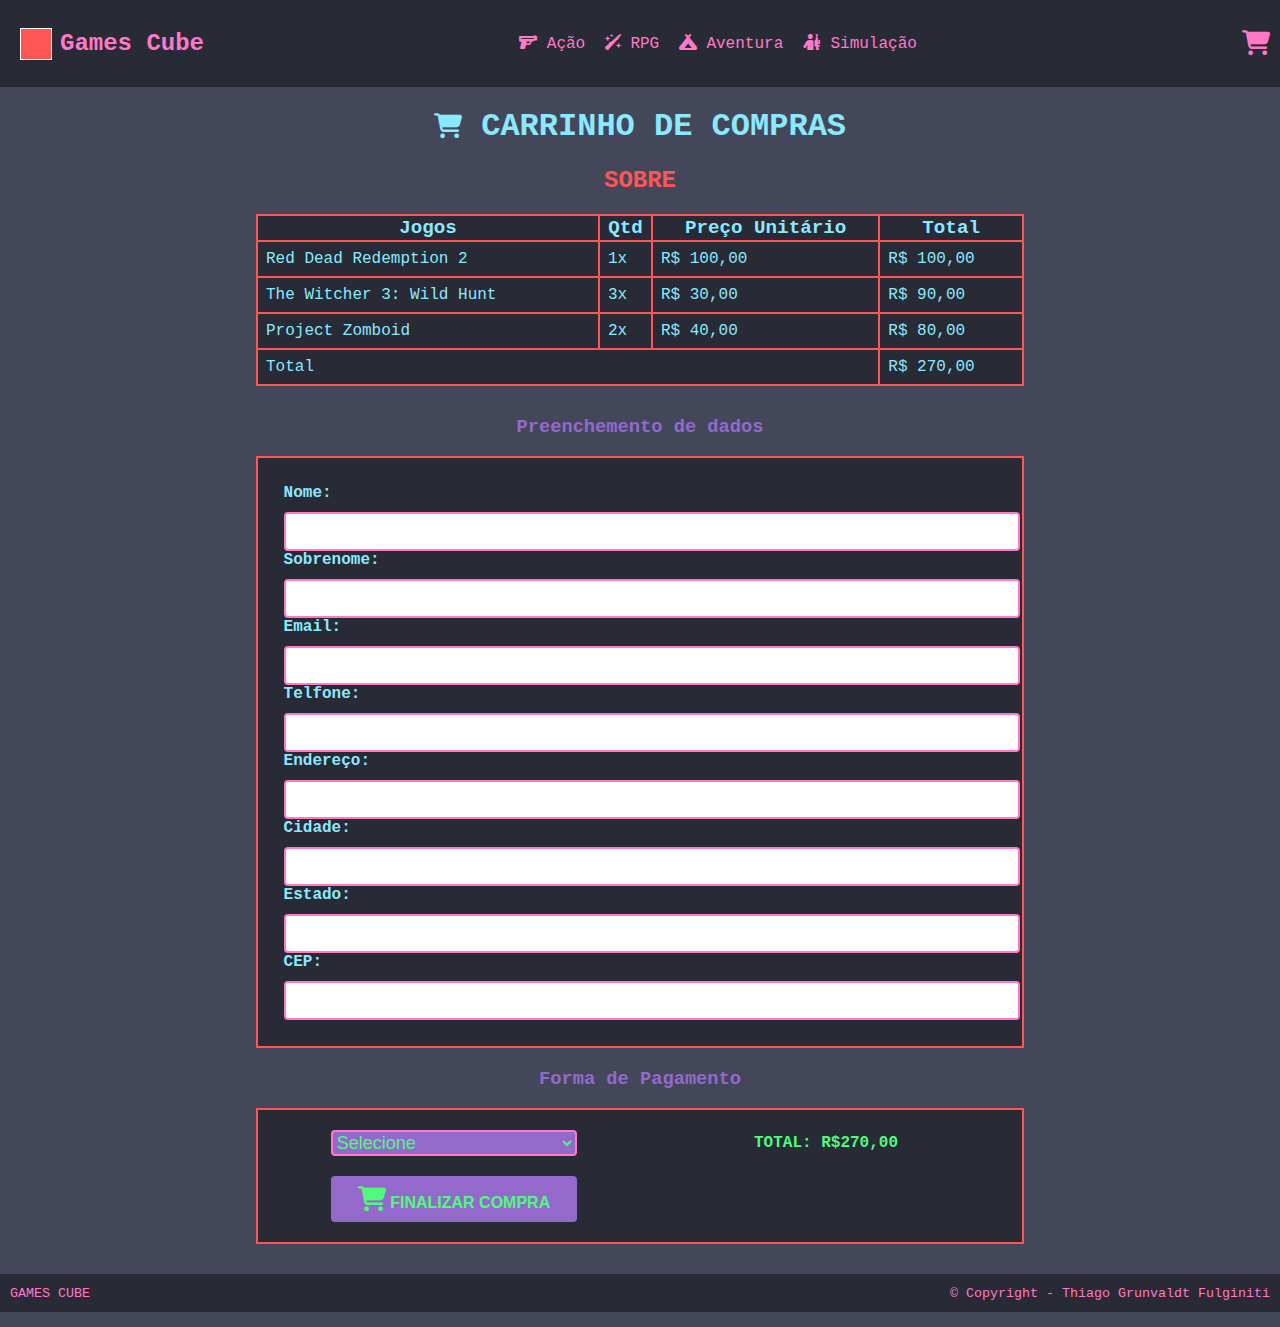
<file: paginas/compras.html>
<!DOCTYPE html>
<html>
<head>
  <meta charset="UTF-8">
  <meta name="viewport" content="width=device-width, initial-scale=1.0">
  <title>GAMES CUBE</title>
  <link rel="stylesheet" href="../fontawesome-free-6.4.0-web/css/all.min.css">
  <link rel="stylesheet" href="../style.css">
</head>
<body>
  <header>
    <nav class="nav">
      <a href="../index.html" class="cube-link">
          <div class="cube">
            <div class="face front"></div>
            <div class="face back"></div>
            <div class="face right"></div>
            <div class="face left"></div>
          </div>
          <h2>
            Games Cube
          </h2>
      </a>
      <div class="categories">
        <a href="../paginas/categorias/acao.html"><i class="fas fa-gun"></i> Ação</a>
        <a href="../paginas/categorias/rpg.html"><i class="fas fa-wand-sparkles"></i> RPG</a>
        <a href="../paginas/categorias/aventura.html"><i class="fas fa-campground"></i> Aventura</a>
        <a href="../paginas/categorias/simulacao.html"><i class="fas fa-person-rifle"></i> Simulação</a>
      </div>
      <span class="cart-icon">
        <a href="compras.html">
          <i class="fas fa-shopping-cart"></i>
        </a>
      </span>
    </nav>
  </header>

  <main id="mainCompras">
    <h1><i class="fas fa-shopping-cart"></i> CARRINHO DE COMPRAS</h1>
    <h2>SOBRE</h2>
    <table>
      <thead>
        <tr>
          <th>Jogos</th>
          <th>Qtd</th>
          <th>Preço Unitário</th>
          <th>Total</th>
        </tr>
      </thead>
      <tbody>
        <tr>
          <td>Red Dead Redemption 2</td>
          <td>1x</td>
          <td>R$ 100,00</td>
          <td>R$ 100,00</td>
        </tr>
        <tr>
          <td>The Witcher 3: Wild Hunt</td>
          <td>3x</td>
          <td>R$ 30,00</td>
          <td>R$ 90,00</td>
        </tr>
        <tr>
          <td>Project Zomboid</td>
          <td>2x</td>
          <td>R$ 40,00</td>
          <td>R$ 80,00</td>
        </tr>
      </tbody>
      <tfoot>
        <tr>
          <td colspan="3">Total</td>
          <td>R$ 270,00</td>
        </tr>
      </tfoot>
    </table>

    <h3>Preenchemento de dados</h3>
    <div class="formulario">
      <form>
        <label for="nome">Nome:</label>
        <input type="text" id="nome" name="nome" required>
        
        <label for="sobrenome">Sobrenome:</label>
        <input type="text" id="sobrenome" name="sobrenome" required>
        
        <label for="email">Email:</label>
        <input type="email" id="email" name="email" required>
        
        <label for="telefone">Telfone:</label>
        <input type="text" id="telefone" name="telefone" required>
        
        <label for="endereco">Endereço:</label>
        <input type="text" id="endereco" name="endereco" required>
        
        <label for="cidade">Cidade:</label>
        <input type="text" id="cidade" name="cidade" required>
        
        <label for="estado">Estado:</label>
        <input type="text" id="estado" name="estado" required>
        
        <label for="cep">CEP:</label>
        <input type="text" id="cep" name="cep" required>
      </form>
    </div>
    <h3>Forma de Pagamento</h3>
    <div class="dados">
        <select id="forma-pagamento" name="forma-pagamento" required>
          <option value="">Selecione</option>
          <option value="cartao">Cartão de Crédito</option>
          <option value="boleto">Boleto Bancário</option>
          <option value="transferencia">Transferência Bancária</option>
        </select>
      <strong>TOTAL: R$270,00</strong>
      <button type="submit" class="btn-finaliza">
        <i class="fas fa-shopping-cart"></i> FINALIZAR COMPRA
      </button>
    </div>
  </main>

  <footer>
    <div>
      <small>GAMES CUBE</small>
    </div>
    <div>
      <small>© Copyright - Thiago Grunvaldt Fulginiti</small> 
    </div>
  </footer>
</body>
</html>
</file>
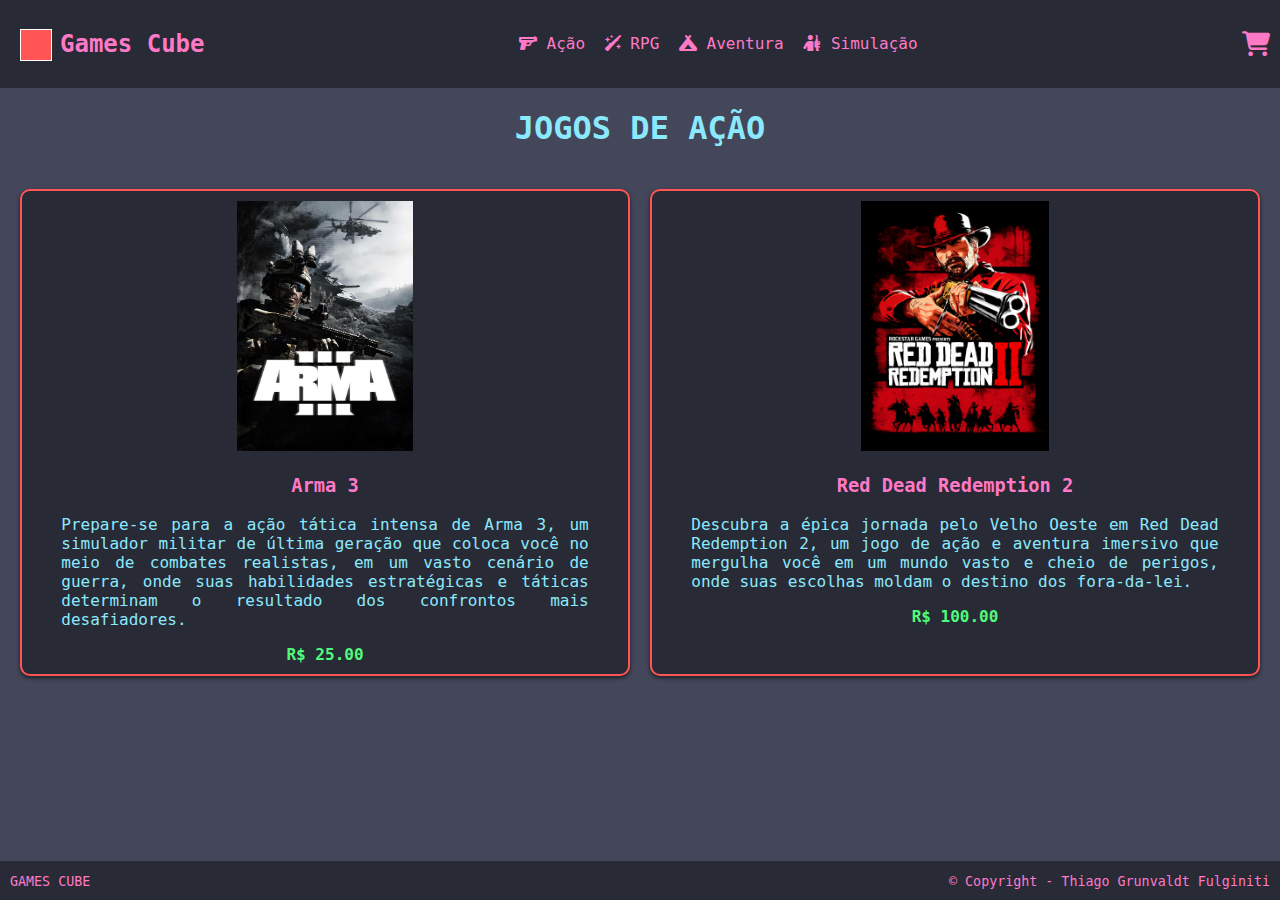
<file: paginas/categorias/acao.html>
<!DOCTYPE html>
<html>
<head>
  <meta charset="UTF-8">
  <meta name="viewport" content="width=device-width, initial-scale=1.0">
  <title>GAMES CUBE</title>
  <link rel="stylesheet" href="../../fontawesome-free-6.4.0-web/css/all.min.css">
  <link rel="stylesheet" href="../../style.css">
</head>
<body>
  <header>
    <nav class="nav">
      <a href="../../index.html" class="cube-link">
          <div class="cube">
            <div class="face front"></div>
            <div class="face back"></div>
            <div class="face right"></div>
            <div class="face left"></div>
          </div>
          <h2>
            Games Cube
          </h2>
      </a>
      <div class="categories">
        <a href="../categorias/acao.html"><i class="fas fa-gun"></i> Ação</a>
        <a href="../categorias/rpg.html"><i class="fas fa-wand-sparkles"></i> RPG</a>
        <a href="../categorias/aventura.html"><i class="fas fa-campground"></i> Aventura</a>
        <a href="../categorias/simulacao.html"><i class="fas fa-person-rifle"></i> Simulação</a>
      </div>
      <span class="cart-icon">
        <a href="../compras.html">
          <i class="fas fa-shopping-cart"></i>
        </a>
      </span>
    </nav>
  </header>
  
  <main>
    <h1>JOGOS DE AÇÃO</h1>

    <div class="produtos">
      <a class="card" href="../jogos/arma3.html">
        <img src="../../imagens/arma3/arma3Produto.jpg" alt="Capa Arma 3">
        <h3>Arma 3</h3>
        <p>Prepare-se para a ação tática intensa de Arma 3, um simulador militar de última geração que coloca você no meio de combates realistas, em um vasto cenário de guerra, onde suas habilidades estratégicas e táticas determinam o resultado dos confrontos mais desafiadores.</p>
        <strong>R$ 25.00</strong>
      </a>
      <a class="card" href="../jogos/rd2.html">
        <img src="../../imagens/rd2/rd2ImagemProduto.jpg" alt="Capa Red Dead Redemption 2">
        <h3>Red Dead Redemption 2</h3>
        <p>Descubra a épica jornada pelo Velho Oeste em Red Dead Redemption 2, um jogo de ação e aventura imersivo que mergulha você em um mundo vasto e cheio de perigos, onde suas escolhas moldam o destino dos fora-da-lei.</p>
        <strong>R$ 100.00</strong>
      </a>
    </div>
  </main>

  <footer>
    <div>
      <small>GAMES CUBE</small>
    </div>
    <div>
      <small>© Copyright - Thiago Grunvaldt Fulginiti</small> 
    </div>
  </footer>

</body>
</html>
</file>
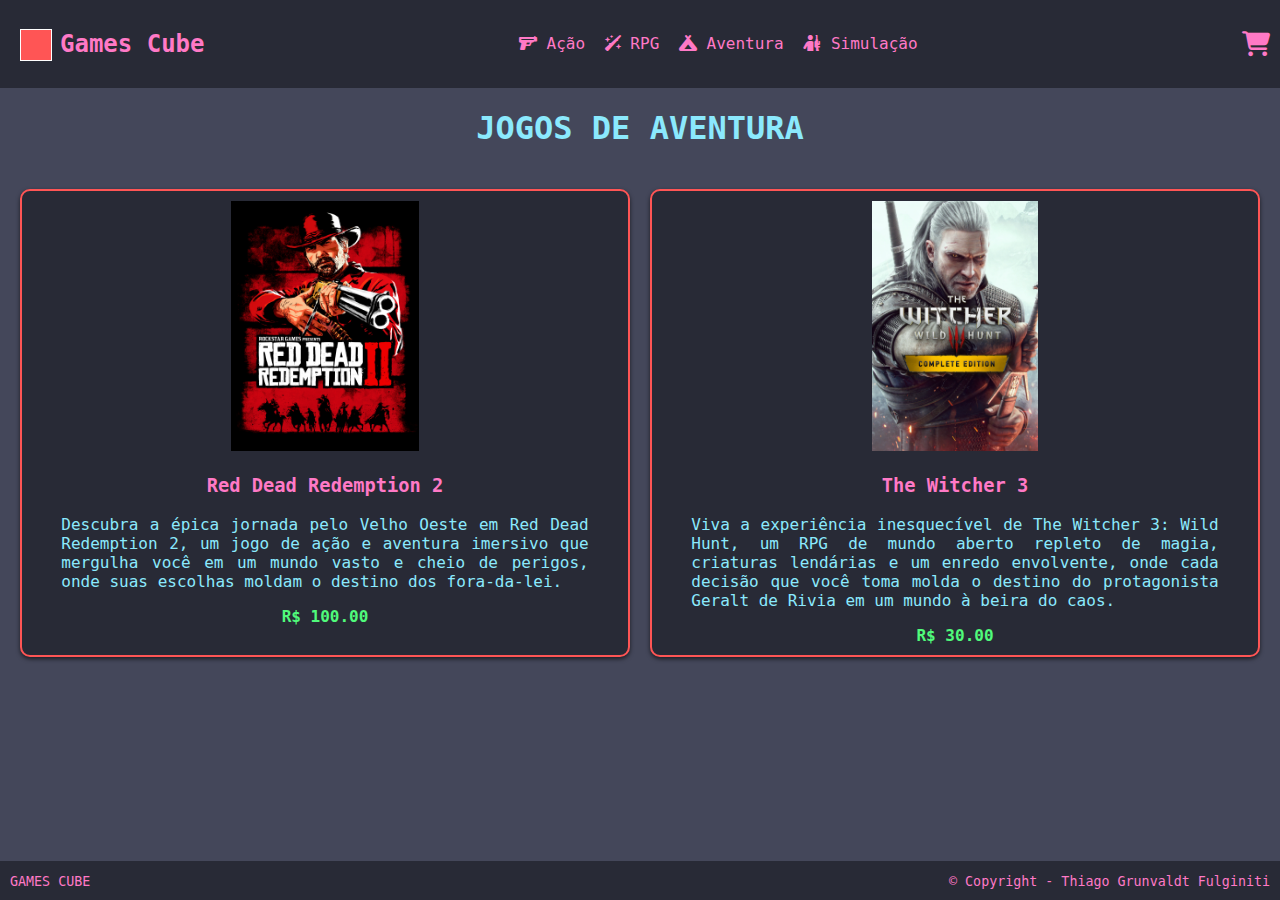
<file: paginas/categorias/aventura.html>
<!DOCTYPE html>
<html>
<head>
  <meta charset="UTF-8">
  <meta name="viewport" content="width=device-width, initial-scale=1.0">
  <title>GAMES CUBE</title>
  <link rel="stylesheet" href="../../fontawesome-free-6.4.0-web/css/all.min.css">
  <link rel="stylesheet" href="../../style.css">
</head>
<body>
  <header>
    <nav class="nav">
      <a href="../../index.html" class="cube-link">
          <div class="cube">
            <div class="face front"></div>
            <div class="face back"></div>
            <div class="face right"></div>
            <div class="face left"></div>
          </div>
          <h2>
            Games Cube
          </h2>
      </a>
      <div class="categories">
        <a href="../categorias/acao.html"><i class="fas fa-gun"></i> Ação</a>
        <a href="../categorias/rpg.html"><i class="fas fa-wand-sparkles"></i> RPG</a>
        <a href="../categorias/aventura.html"><i class="fas fa-campground"></i> Aventura</a>
        <a href="../categorias/simulacao.html"><i class="fas fa-person-rifle"></i> Simulação</a>
      </div>
      <span class="cart-icon">
        <a href="../compras.html">
          <i class="fas fa-shopping-cart"></i>
        </a>
      </span>
    </nav>
  </header>
  
  <main>
    <h1>JOGOS DE AVENTURA</h1>

    <div class="produtos">
      <a class="card" href="../jogos/rd2.html">
        <img src="../../imagens/rd2/rd2ImagemProduto.jpg" alt="Capa Red Dead Redemption 2">
        <h3>Red Dead Redemption 2</h3>
        <p>Descubra a épica jornada pelo Velho Oeste em Red Dead Redemption 2, um jogo de ação e aventura imersivo que mergulha você em um mundo vasto e cheio de perigos, onde suas escolhas moldam o destino dos fora-da-lei.</p>
        <strong>R$ 100.00</strong>
      </a>
      <a class="card" href="../jogos/theWitcher3.html">
        <img src="../../imagens/theWitcher/theWicherProduto.webp" alt="Capa The Wicther 3">
        <h3>The Witcher 3</h3>
        <p>Viva a experiência inesquecível de The Witcher 3: Wild Hunt, um RPG de mundo aberto repleto de magia, criaturas lendárias e um enredo envolvente, onde cada decisão que você toma molda o destino do protagonista Geralt de Rivia em um mundo à beira do caos.</p>
        <strong>R$ 30.00</strong>
      </a>
    </div>
  </main>
  
  <footer>
    <div>
      <small>GAMES CUBE</small>
    </div>
    <div>
      <small>© Copyright - Thiago Grunvaldt Fulginiti</small> 
    </div>
  </footer>

</body>
</html>
</file>
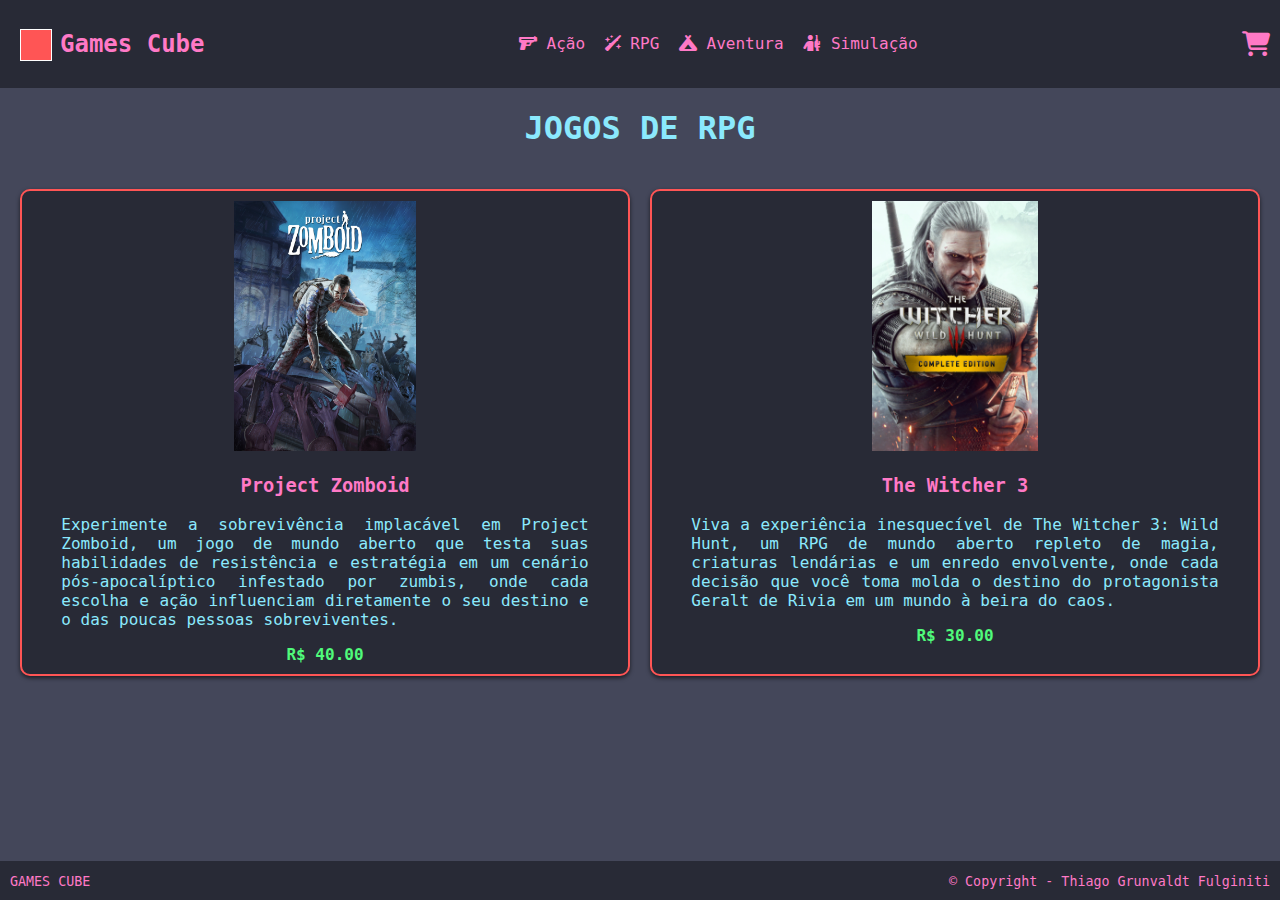
<file: paginas/categorias/rpg.html>
<!DOCTYPE html>
<html>
<head>
  <meta charset="UTF-8">
  <meta name="viewport" content="width=device-width, initial-scale=1.0">
  <title>GAMES CUBE</title>
  <link rel="stylesheet" href="../../fontawesome-free-6.4.0-web/css/all.min.css">
  <link rel="stylesheet" href="../../style.css">
</head>
<body>
  <header>
    <nav class="nav">
      <a href="../../index.html" class="cube-link">
          <div class="cube">
            <div class="face front"></div>
            <div class="face back"></div>
            <div class="face right"></div>
            <div class="face left"></div>
          </div>
          <h2>
            Games Cube
          </h2>
      </a>
      <div class="categories">
        <a href="../categorias/acao.html"><i class="fas fa-gun"></i> Ação</a>
        <a href="../categorias/rpg.html"><i class="fas fa-wand-sparkles"></i> RPG</a>
        <a href="../categorias/aventura.html"><i class="fas fa-campground"></i> Aventura</a>
        <a href="../categorias/simulacao.html"><i class="fas fa-person-rifle"></i> Simulação</a>
      </div>
      <span class="cart-icon">
        <a href="../compras.html">
          <i class="fas fa-shopping-cart"></i>
        </a>
      </span>
    </nav>
  </header>
  
  <main>
    <h1>JOGOS DE RPG</h1>

    <div class="produtos">
      <a class="card" href="../jogos/projectZomboid.html">
        <img src="../../imagens/projectZomboid/projectZomboidProduto.jpg" alt="Capa Project Zomboid">
        <h3>Project Zomboid</h3>
        <p>Experimente a sobrevivência implacável em Project Zomboid, um jogo de mundo aberto que testa suas habilidades de resistência e estratégia em um cenário pós-apocalíptico infestado por zumbis, onde cada escolha e ação influenciam diretamente o seu destino e o das poucas pessoas sobreviventes.</p>
        <strong>R$ 40.00</strong>
      </a>
        <a class="card" href="../jogos/theWitcher3.html">
          <img src="../../imagens/theWitcher/theWicherProduto.webp" alt="Capa The Wicther 3">
          <h3>The Witcher 3</h3>
          <p>Viva a experiência inesquecível de The Witcher 3: Wild Hunt, um RPG de mundo aberto repleto de magia, criaturas lendárias e um enredo envolvente, onde cada decisão que você toma molda o destino do protagonista Geralt de Rivia em um mundo à beira do caos.</p>
          <strong>R$ 30.00</strong>
        </a>
    </div>
  </main>

  <footer>
    <div>
      <small>GAMES CUBE</small>
    </div>
    <div>
      <small>© Copyright - Thiago Grunvaldt Fulginiti</small> 
    </div>
  </footer>

</body>
</html>
</file>
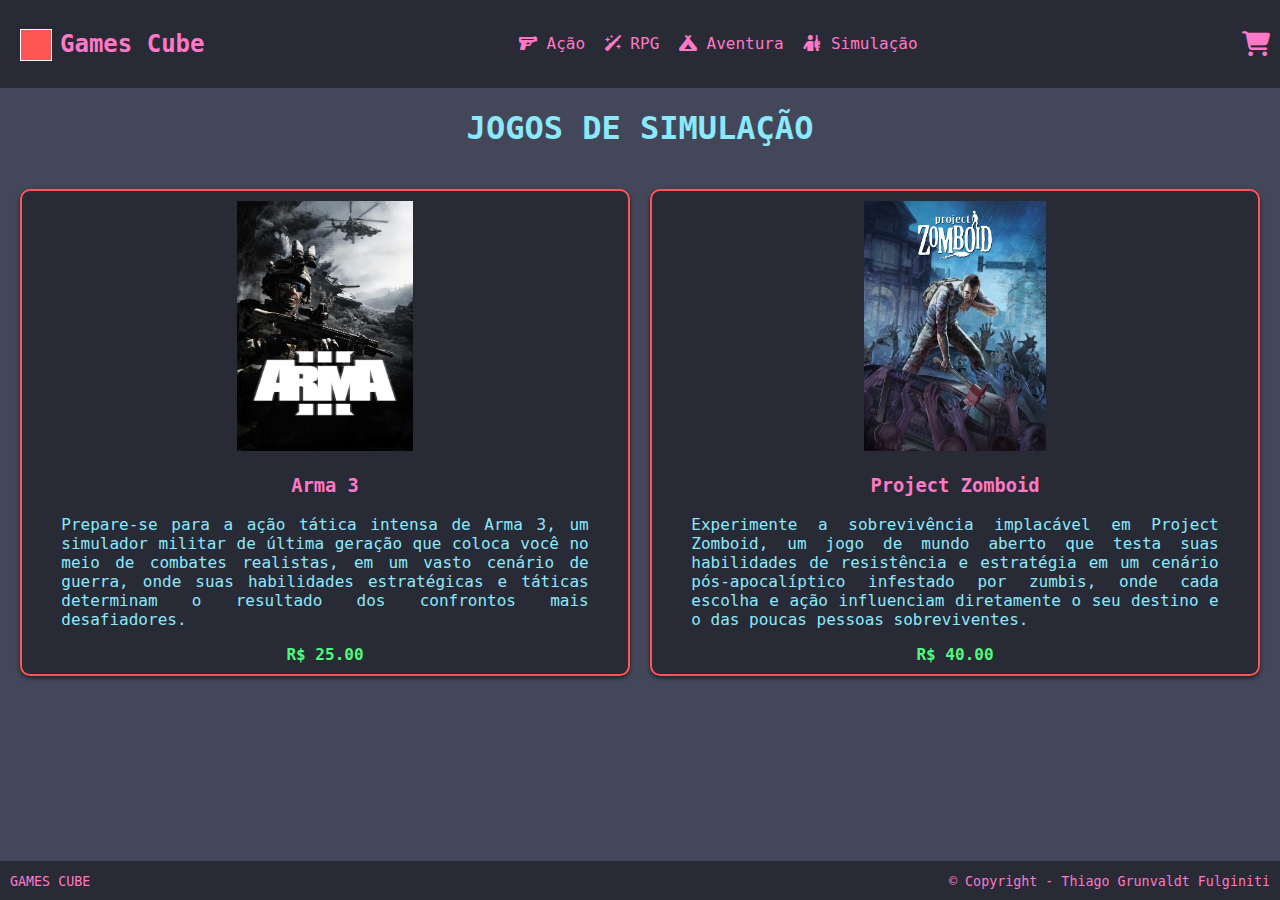
<file: paginas/categorias/simulacao.html>
<!DOCTYPE html>
<html>
<head>
  <meta charset="UTF-8">
  <meta name="viewport" content="width=device-width, initial-scale=1.0">
  <title>GAMES CUBE</title>
  <link rel="stylesheet" href="../../fontawesome-free-6.4.0-web/css/all.min.css">
  <link rel="stylesheet" href="../../style.css">
</head>
<body>
  <header>
    <nav class="nav">
      <a href="../../index.html" class="cube-link">
          <div class="cube">
            <div class="face front"></div>
            <div class="face back"></div>
            <div class="face right"></div>
            <div class="face left"></div>
          </div>
          <h2>
            Games Cube
          </h2>
      </a>
      <div class="categories">
        <a href="../categorias/acao.html"><i class="fas fa-gun"></i> Ação</a>
        <a href="../categorias/rpg.html"><i class="fas fa-wand-sparkles"></i> RPG</a>
        <a href="../categorias/aventura.html"><i class="fas fa-campground"></i> Aventura</a>
        <a href="../categorias/simulacao.html"><i class="fas fa-person-rifle"></i> Simulação</a>
      </div>
      <span class="cart-icon">
        <a href="../compras.html">
          <i class="fas fa-shopping-cart"></i>
        </a>
      </span>
    </nav>
  </header>

  <main>
    <h1>JOGOS DE SIMULAÇÃO</h1>

    <div class="produtos">
      <a class="card" href="../jogos/arma3.html">
        <img src="../../imagens/arma3/arma3Produto.jpg" alt="Capa Arma 3">
        <h3>Arma 3</h3>
        <p>Prepare-se para a ação tática intensa de Arma 3, um simulador militar de última geração que coloca você no meio de combates realistas, em um vasto cenário de guerra, onde suas habilidades estratégicas e táticas determinam o resultado dos confrontos mais desafiadores.</p>
        <strong>R$ 25.00</strong>
      </a>
      <a class="card" href="../jogos/projectZomboid.html">
        <img src="../../imagens/projectZomboid/projectZomboidProduto.jpg" alt="Capa Project Zomboid">
        <h3>Project Zomboid</h3>
        <p>Experimente a sobrevivência implacável em Project Zomboid, um jogo de mundo aberto que testa suas habilidades de resistência e estratégia em um cenário pós-apocalíptico infestado por zumbis, onde cada escolha e ação influenciam diretamente o seu destino e o das poucas pessoas sobreviventes.</p>
        <strong>R$ 40.00</strong>
      </a>
    </div>
  </main>
  
  <footer>
    <div>
      <small>GAMES CUBE</small>
    </div>
    <div>
      <small>© Copyright - Thiago Grunvaldt Fulginiti</small> 
    </div>
  </footer>

</body>
</html>
</file>
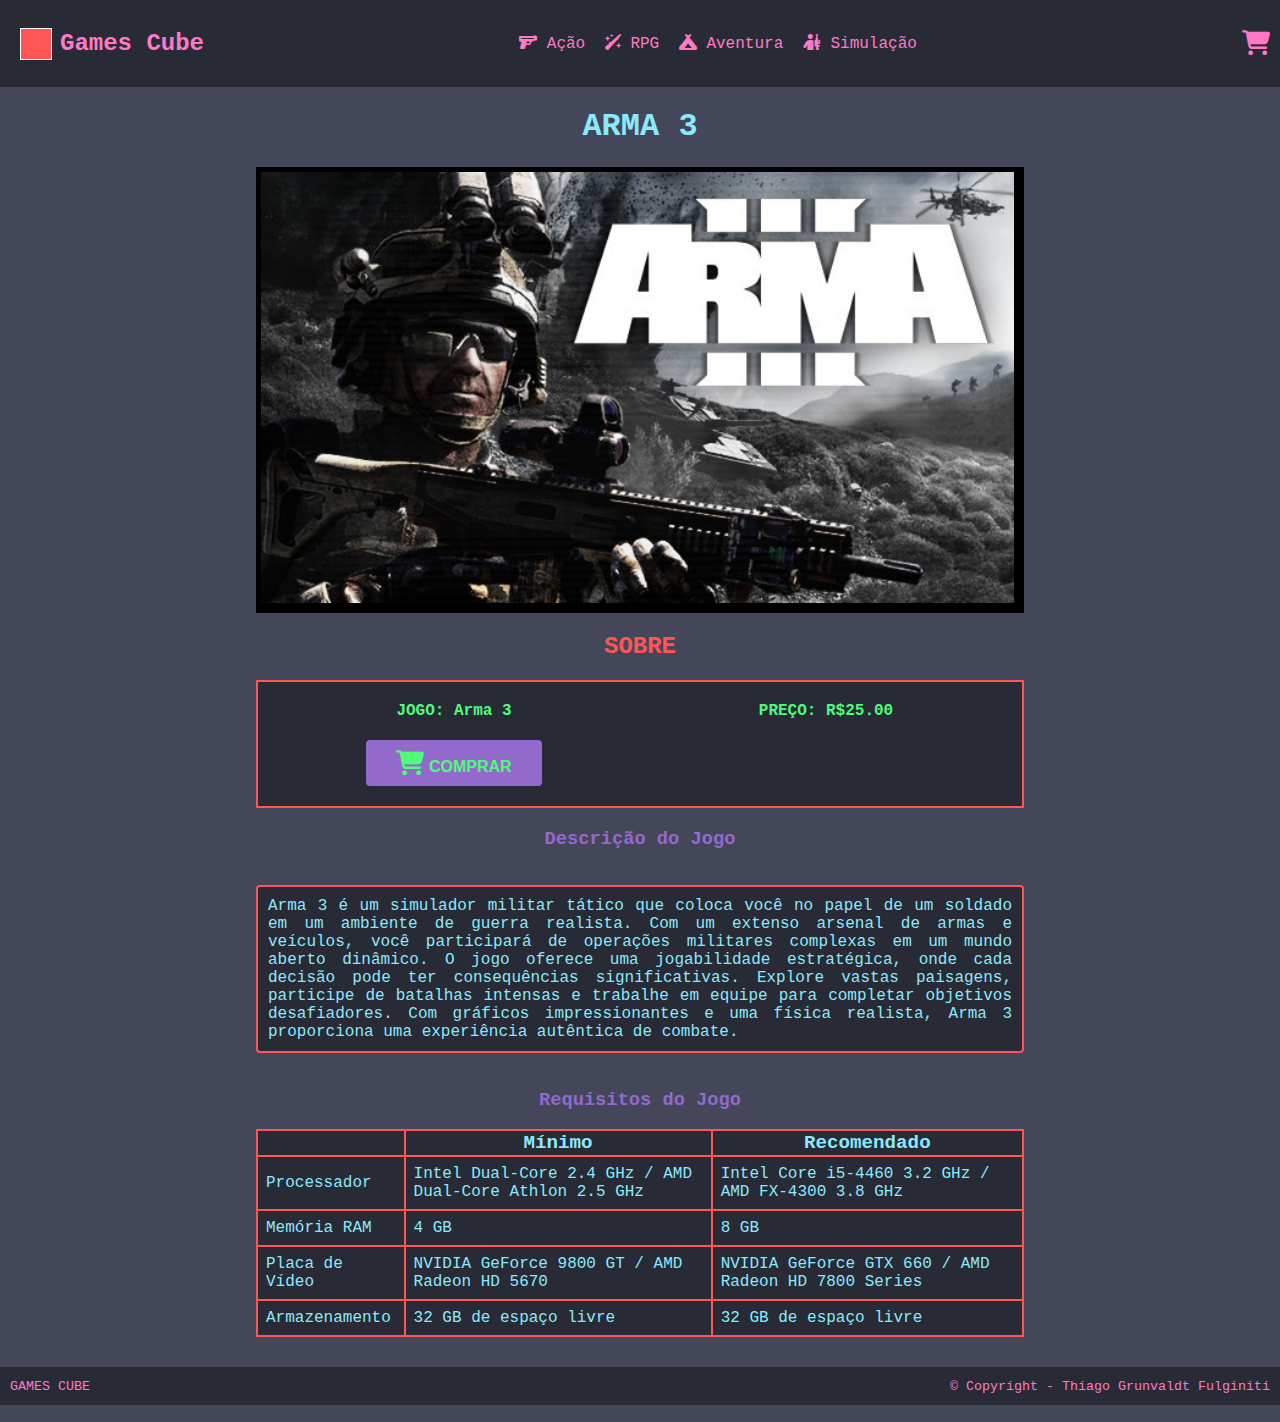
<file: paginas/jogos/arma3.html>
<!DOCTYPE html>
<html>
<head>
  <meta charset="UTF-8">
  <meta name="viewport" content="width=device-width, initial-scale=1.0">
  <title>GAMES CUBE</title>
  <link rel="stylesheet" href="../../fontawesome-free-6.4.0-web/css/all.min.css">
  <link rel="stylesheet" href="../../style.css">
</head>
<body>
  <header>
    <nav class="nav">
      <a href="../../index.html" class="cube-link">
          <div class="cube">
            <div class="face front"></div>
            <div class="face back"></div>
            <div class="face right"></div>
            <div class="face left"></div>
          </div>
          <h2>
            Games Cube
          </h2>
      </a>
      <div class="categories">
        <a href="../categorias/acao.html"><i class="fas fa-gun"></i> Ação</a>
        <a href="../categorias/rpg.html"><i class="fas fa-wand-sparkles"></i> RPG</a>
        <a href="../categorias/aventura.html"><i class="fas fa-campground"></i> Aventura</a>
        <a href="../categorias/simulacao.html"><i class="fas fa-person-rifle"></i> Simulação</a>
      </div>
      <span class="cart-icon">
        <a href="../compras.html">
          <i class="fas fa-shopping-cart"></i>
        </a>
      </span>
    </nav>
  </header>

  <h1>ARMA 3</h1>
  <section class="galeria">
    <div class="fotos">
      <a>
        <img src="../../imagens/arma3/arma3Carrosel.jpg" alt="Arma 3 Capa">
      </a>
      <a>
        <img src="../../imagens/arma3/arma3Img1.jpg" alt="Arma 3 1">
      </a>
      <a>
        <img src="../../imagens/arma3/arma3Img2.webp" alt="Arma 3 2">
      </a>
      <a>
        <img src="../../imagens/arma3/arma3Img3.jpg" alt="Arma 3 3">
      </a>
    </div>
  </section>
    <h2>SOBRE</h2>
    <div class="dados">
      <strong>JOGO: Arma 3</strong>
      <strong>PREÇO: R$25.00</strong>
      <button class="btn-buy">
        <i class="fas fa-shopping-cart"></i> COMPRAR
      </button>
    </div>
    <h3>Descrição do Jogo</h3>
    <p class="historiaJogo">Arma 3 é um simulador militar tático que coloca você no papel de um soldado em um ambiente de guerra realista. Com um extenso arsenal de armas e veículos, você participará de operações militares complexas em um mundo aberto dinâmico. O jogo oferece uma jogabilidade estratégica, onde cada decisão pode ter consequências significativas. Explore vastas paisagens, participe de batalhas intensas e trabalhe em equipe para completar objetivos desafiadores. Com gráficos impressionantes e uma física realista, Arma 3 proporciona uma experiência autêntica de combate.</p>
    <h3>Requisitos do Jogo</h3>
    <table>
      <thead>
        <tr>
          <th></th>
          <th>Mínimo</th>
          <th>Recomendado</th>
        </tr>
      </thead>
      <tbody>
        <tr>
          <td>Processador</td>
          <td>Intel Dual-Core 2.4 GHz / AMD Dual-Core Athlon 2.5 GHz</td>
          <td>Intel Core i5-4460 3.2 GHz / AMD FX-4300 3.8 GHz</td>
        </tr>
        <tr>
          <td>Memória RAM</td>
          <td>4 GB</td>
          <td>8 GB</td>
        </tr>
        <tr>
          <td>Placa de Vídeo</td>
          <td>NVIDIA GeForce 9800 GT / AMD Radeon HD 5670</td>
          <td>NVIDIA GeForce GTX 660 / AMD Radeon HD 7800 Series</td>
        </tr>
        <tr>
          <td>Armazenamento</td>
          <td>32 GB de espaço livre</td>
          <td>32 GB de espaço livre</td>
        </tr>
      </tbody>
    </table>

  <footer>
    <div>
      <small>GAMES CUBE</small>
    </div>
    <div>
      <small>© Copyright - Thiago Grunvaldt Fulginiti</small> 
    </div>
  </footer>

</body>
</html>
</file>
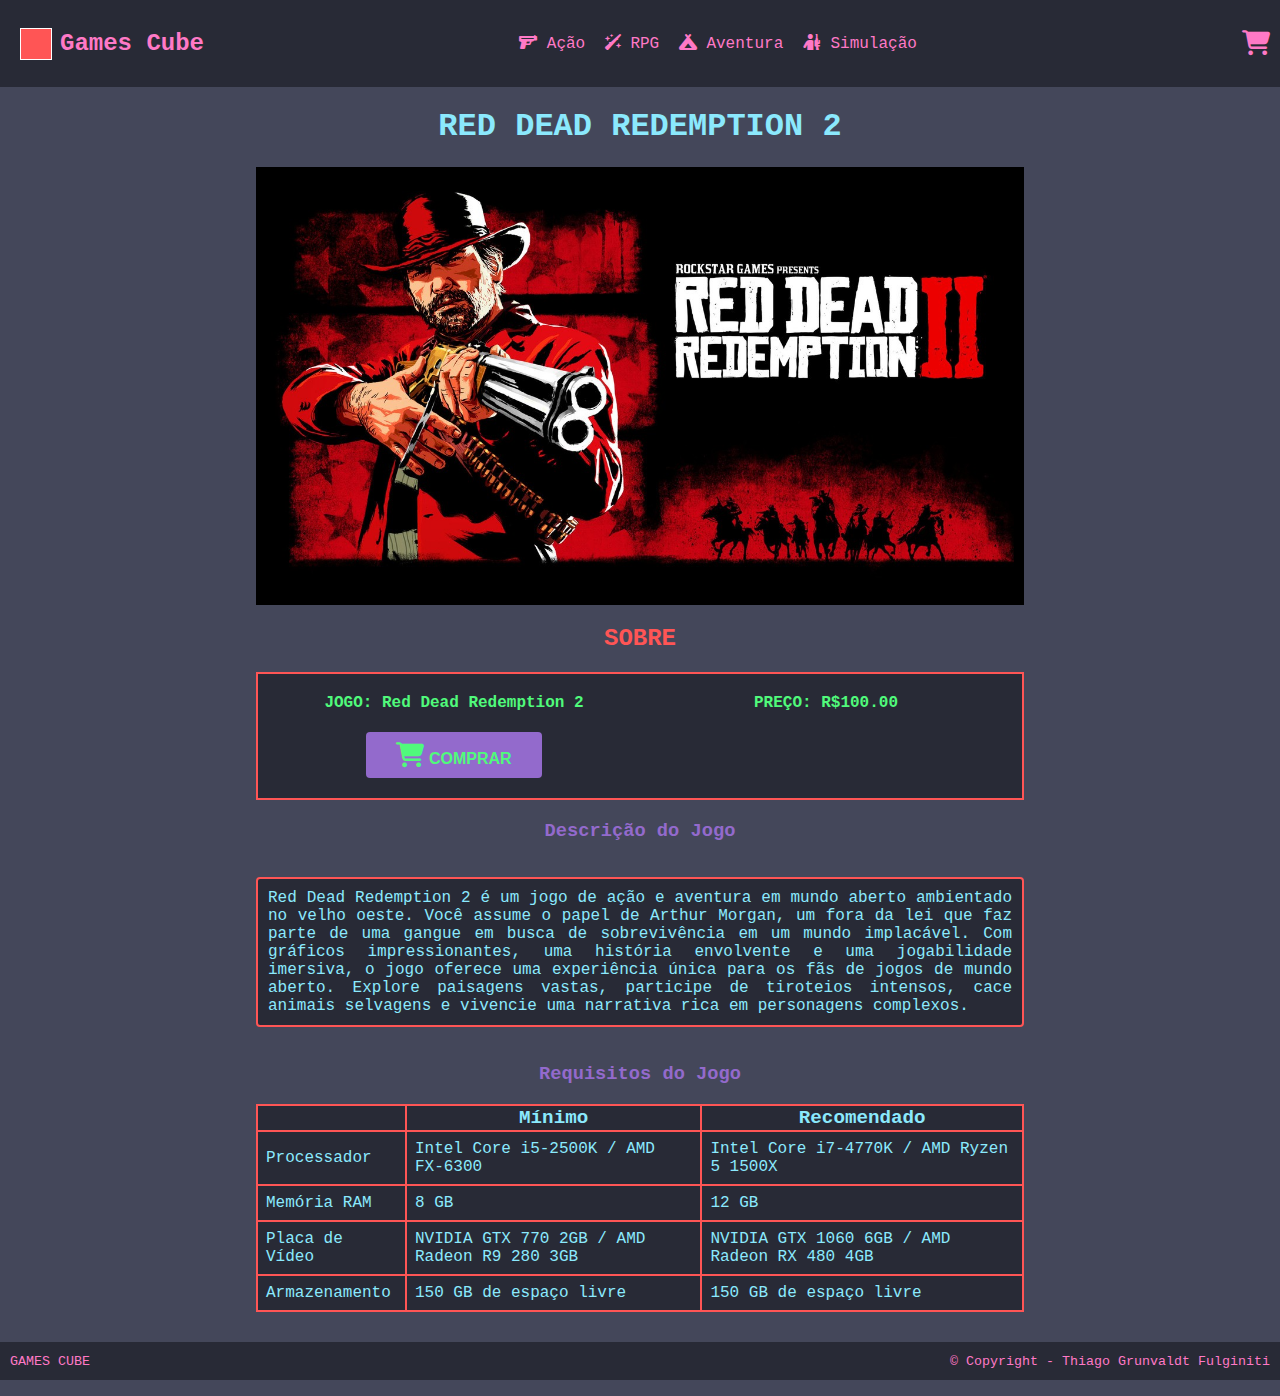
<file: paginas/jogos/rd2.html>
<!DOCTYPE html>
<html>
<head>
  <meta charset="UTF-8">
  <meta name="viewport" content="width=device-width, initial-scale=1.0">
  <title>GAMES CUBE</title>
  <link rel="stylesheet" href="../../fontawesome-free-6.4.0-web/css/all.min.css">
  <link rel="stylesheet" href="../../style.css">
</head>
<body>
  <header>
    <nav class="nav">
      <a href="../../index.html" class="cube-link">
          <div class="cube">
            <div class="face front"></div>
            <div class="face back"></div>
            <div class="face right"></div>
            <div class="face left"></div>
          </div>
          <h2>
            Games Cube
          </h2>
      </a>
      <div class="categories">
        <a href="../categorias/acao.html"><i class="fas fa-gun"></i> Ação</a>
        <a href="../categorias/rpg.html"><i class="fas fa-wand-sparkles"></i> RPG</a>
        <a href="../categorias/aventura.html"><i class="fas fa-campground"></i> Aventura</a>
        <a href="../categorias/simulacao.html"><i class="fas fa-person-rifle"></i> Simulação</a>
      </div>
      <span class="cart-icon">
        <a href="../compras.html">
          <i class="fas fa-shopping-cart"></i>
        </a>
      </span>
    </nav>
  </header>

  <h1>RED DEAD REDEMPTION 2</h1>
  <section class="galeria">
    <div class="fotos">
      <a>
        <img src="../../imagens/rd2/rd2CarroselInicial.jpg" alt="Red Dead Redemption 2 Capa">
      </a>
      <a>
        <img src="../../imagens/rd2/rd2Image.jpg" alt="Red Dead Redemption 2 1">
      </a>
      <a>
        <img src="../../imagens/rd2/rd2Image2.avif" alt="Red Dead Redemption 2 2">
      </a>
      <a>
        <img src="../../imagens/rd2/rd2Image3.jpg" alt="Red Dead Redemption 2 3">
      </a>
    </div>
  </section>
    <h2>SOBRE</h2>
    <div class="dados">
      <strong>JOGO: Red Dead Redemption 2</strong>
      <strong>PREÇO: R$100.00</strong>
      <button class="btn-buy">
        <i class="fas fa-shopping-cart"></i> COMPRAR
      </button>
    </div>
    <h3>Descrição do Jogo</h3>
    <p class="historiaJogo">Red Dead Redemption 2 é um jogo de ação e aventura em mundo aberto ambientado no velho oeste. Você assume o papel de Arthur Morgan, um fora da lei que faz parte de uma gangue em busca de sobrevivência em um mundo implacável. Com gráficos impressionantes, uma história envolvente e uma jogabilidade imersiva, o jogo oferece uma experiência única para os fãs de jogos de mundo aberto. Explore paisagens vastas, participe de tiroteios intensos, cace animais selvagens e vivencie uma narrativa rica em personagens complexos.</p>
    <h3>Requisitos do Jogo</h3>
    <table>
      <thead>
        <tr>
          <th></th>
          <th>Mínimo</th>
          <th>Recomendado</th>
        </tr>
      </thead>
      <tbody>
        <tr>
          <td>Processador</td>
          <td>Intel Core i5-2500K / AMD FX-6300</td>
          <td>Intel Core i7-4770K / AMD Ryzen 5 1500X</td>
        </tr>
        <tr>
          <td>Memória RAM</td>
          <td>8 GB</td>
          <td>12 GB</td>
        </tr>
        <tr>
          <td>Placa de Vídeo</td>
          <td>NVIDIA GTX 770 2GB / AMD Radeon R9 280 3GB</td>
          <td>NVIDIA GTX 1060 6GB / AMD Radeon RX 480 4GB</td>
        </tr>
        <tr>
          <td>Armazenamento</td>
          <td>150 GB de espaço livre</td>
          <td>150 GB de espaço livre</td>
        </tr>
      </tbody>
    </table>

  <footer>
    <div>
      <small>GAMES CUBE</small>
    </div>
    <div>
      <small>© Copyright - Thiago Grunvaldt Fulginiti</small> 
    </div>
  </footer>

</body>
</html>
</file>
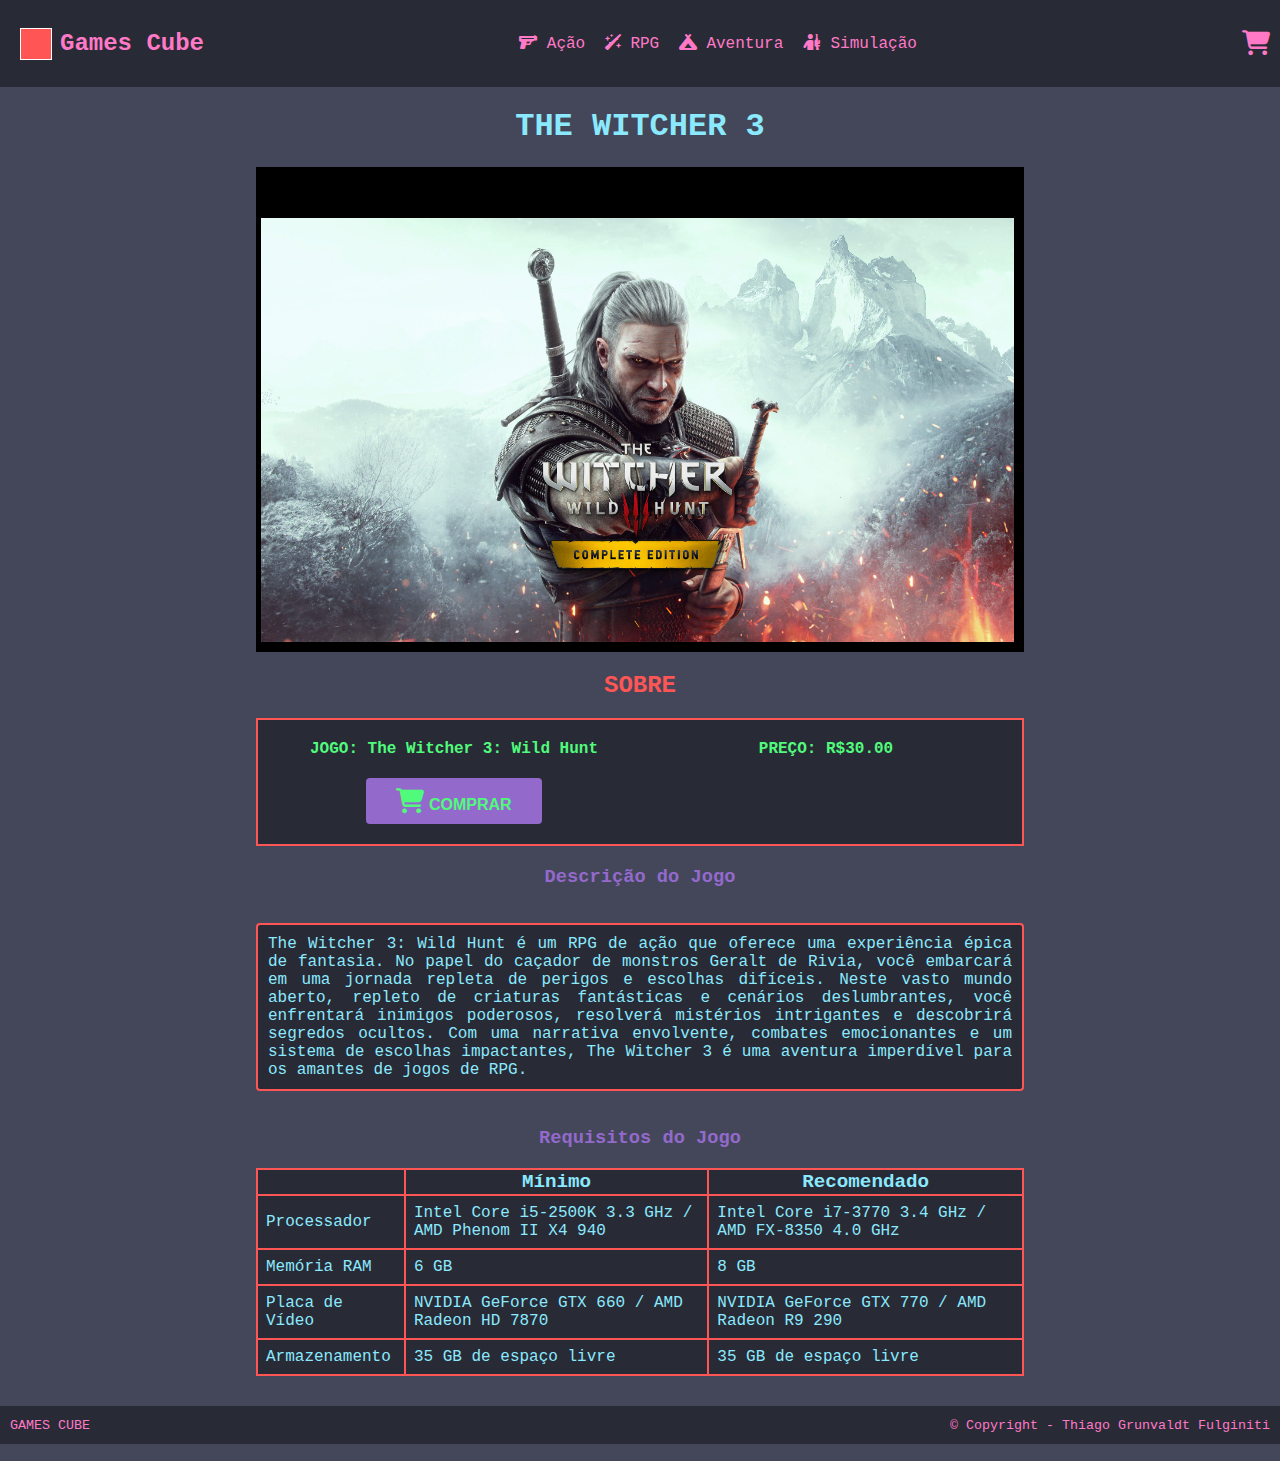
<file: paginas/jogos/theWitcher3.html>
<!DOCTYPE html>
<html>
<head>
  <meta charset="UTF-8">
  <meta name="viewport" content="width=device-width, initial-scale=1.0">
  <title>GAMES CUBE</title>
  <link rel="stylesheet" href="../../fontawesome-free-6.4.0-web/css/all.min.css">
  <link rel="stylesheet" href="../../style.css">
</head>
<body>
  <header>
    <nav class="nav">
      <a href="../../index.html" class="cube-link">
          <div class="cube">
            <div class="face front"></div>
            <div class="face back"></div>
            <div class="face right"></div>
            <div class="face left"></div>
          </div>
          <h2>
            Games Cube
          </h2>
      </a>
      <div class="categories">
        <a href="../categorias/acao.html"><i class="fas fa-gun"></i> Ação</a>
        <a href="../categorias/rpg.html"><i class="fas fa-wand-sparkles"></i> RPG</a>
        <a href="../categorias/aventura.html"><i class="fas fa-campground"></i> Aventura</a>
        <a href="../categorias/simulacao.html"><i class="fas fa-person-rifle"></i> Simulação</a>
      </div>
      <span class="cart-icon">
        <a href="../compras.html">
          <i class="fas fa-shopping-cart"></i>
        </a>
      </span>
    </nav>
  </header>

  <h1>THE WITCHER 3</h1>
  <section class="galeria">
    <div class="fotos">
      <a>
        <img src="../../imagens/theWitcher/theWitcherCarrosel.jpg" alt="The Witcher 3 Capa">
      </a>
      <a>
        <img src="../../imagens/theWitcher/theWitcherImg1.jpg" alt="The Witcher 3 1">
      </a>
      <a>
        <img src="../../imagens/theWitcher/theWicherImg2.webp" alt="The Witcher 3 2">
      </a>
      <a>
        <img src="../../imagens/theWitcher/theWicherImg3.jpg" alt="The Witcher 3 3">
      </a>
    </div>
  </section>
    <h2>SOBRE</h2>
    <div class="dados">
      <strong>JOGO: The Witcher 3: Wild Hunt</strong>
      <strong>PREÇO: R$30.00</strong>
      <button class="btn-buy">
        <i class="fas fa-shopping-cart"></i> COMPRAR
      </button>
    </div>
    <h3>Descrição do Jogo</h3>
    <p class="historiaJogo">The Witcher 3: Wild Hunt é um RPG de ação que oferece uma experiência épica de fantasia. No papel do caçador de monstros Geralt de Rivia, você embarcará em uma jornada repleta de perigos e escolhas difíceis. Neste vasto mundo aberto, repleto de criaturas fantásticas e cenários deslumbrantes, você enfrentará inimigos poderosos, resolverá mistérios intrigantes e descobrirá segredos ocultos. Com uma narrativa envolvente, combates emocionantes e um sistema de escolhas impactantes, The Witcher 3 é uma aventura imperdível para os amantes de jogos de RPG.</p>
    <h3>Requisitos do Jogo</h3>
    <table>
      <thead>
        <tr>
          <th></th>
          <th>Mínimo</th>
          <th>Recomendado</th>
        </tr>
      </thead>
      <tbody>
        <tr>
          <td>Processador</td>
          <td>Intel Core i5-2500K 3.3 GHz / AMD Phenom II X4 940</td>
          <td>Intel Core i7-3770 3.4 GHz / AMD FX-8350 4.0 GHz</td>
        </tr>
        <tr>
          <td>Memória RAM</td>
          <td>6 GB</td>
          <td>8 GB</td>
        </tr>
        <tr>
          <td>Placa de Vídeo</td>
          <td>NVIDIA GeForce GTX 660 / AMD Radeon HD 7870</td>
          <td>NVIDIA GeForce GTX 770 / AMD Radeon R9 290</td>
        </tr>
        <tr>
          <td>Armazenamento</td>
          <td>35 GB de espaço livre</td>
          <td>35 GB de espaço livre</td>
        </tr>
      </tbody>
    </table>

  <footer>
    <div>
      <small>GAMES CUBE</small>
    </div>
    <div>
      <small>© Copyright - Thiago Grunvaldt Fulginiti</small> 
    </div>
  </footer>

</body>
</html>
</file>
<file: style.css>
body {
    font-family: Monospace, Arial, sans-serif;
    margin: 0;
    padding: 0;
    background-color: #44475a;
    min-height: 100vh;
    flex-direction: column;
    display: flex;
  }

  main {
    flex:1;
  }
  
  /* nav */
  .nav {
    display: flex;
    align-items: center;
    justify-content: space-between;
    background-color: #282a36;
    padding: 10px;
  }

  .cube-link {
    display: flex;
    align-items: center;
    margin-left: 10px;
    text-decoration: none;
  }

  .cube {
    width: 30px;
    height: 30px;
    position: relative;
    transform-style: preserve-3d;
    animation: rotate 3s infinite linear;
  }

  .face {
    position: absolute;
    width: 100%;
    height: 100%;
    border: 1px solid #fff;
  }

  .front {
    background-color: #ff5555;
    transform: translateZ(15px);
  }

  .back {
    background-color: #f1fa8c;
    transform: rotateY(180deg) translateZ(14px);
  }

  .right {
    background-color: #8be9fd;
    transform: rotateY(90deg) translateZ(14px);
  }

  .left {
    background-color: #bd93f9;
    transform: rotateY(-90deg) translateZ(14px);
  }

  .cube-link h2 {
    color: #ff79c6;
    margin-left: 10px;
  }

  .cube-link h2:hover {
    color: #992165;
  }

  .categories a {
    margin-right: 10px;
    color: #ff79c6;
    text-decoration: none;
  }

  .categories a:hover {
    color: #992165;
  }

  .fa-shopping-cart {
    color: #ff79c6;
    font-size: 25px;
  }

  .fa-shopping-cart:hover {
    color: #992165;
  }

  h1 {
    color: #8be9fd;
    text-align: center;
  }

  h2 {
    margin-top: 20px;
    color: #ff5555;
    text-align: center;
  }

  h3 {
    margin-top: 20px;
    color: #936acc;
    text-align: center;
  }

  .galeria {
    margin-left: 20%;
    margin-right: 20%;
    background-color: black;
    border: 5px solid;
    overflow: hidden;
  }

  .galeria .fotos {
    width: 499%;
    animation-name: animacaoCarrosel;
    animation-duration: 20s;
    animation-iteration-count: infinite;
  }



  .galeria .fotos img {
    width: 19.9%;
  }

  .produtos {
    display: grid;
    grid-template-columns: repeat(auto-fit, minmax(300px, 1fr));
    gap: 20px;
    padding: 20px;
  }

  .card {
    background-color: #282a36;
    padding: 10px;
    border: 2px solid #ff5555;
    border-radius: 10px;
    box-shadow: 0 2px 4px rgba(0, 0, 0, 0.6);
    text-align: center;
    text-decoration: none;
  }

  .card img {
    height: 250px;
  }

  .card h3 {
    color: #ff79c6;
  }

  .card p {
    margin-left: 5%;
    margin-right: 5%;
    text-align: justify;
    color: #8be9fd;
    
  }

  .card strong {
    color: #50fa7b;
  }

  .dados {
    display: grid;
    text-align: center;
    align-items: center;
    grid-template-columns: repeat(auto-fit, minmax(300px, 1fr));
    gap: 20px;
    padding: 20px;
    margin-left: 20%;
    margin-right: 20%;
    background-color: #282a36;
    color: #50fa7b;
    border: 2px solid #ff5555;
  }

  .btn-buy {
    display: inline-block;
    padding: 10px 20px;
    background-color: #936acc;
    color: #50fa7b;
    border: none;
    border-radius: 4px;
    font-size: 16px;
    cursor: pointer;
    font-weight: bold;
    width: 50%;
    margin-left: 25%;
    margin-right: 25%;
  }

  .btn-buy i {
    color: #50fa7b;
  }

  .btn-buy i:hover {
    color: #1d963b;
  }

  .btn-buy:hover{
    color: #1d963b;
  }

  .historiaJogo {
    margin-left: 20%;
    margin-right: 20%;
    color: #8be9fd;
    background-color: #282a36;
    border: 2px solid #ff5555;
    text-align: justify;
    border-radius: 4px;
    padding: 10px;
  }

  table  {
    border-collapse: collapse;
    width: 60%;
    margin-left: 20%;
    margin-right: 20%;
    margin-bottom: 30px;
    color: #8be9fd;
    background-color: #282a36;
    border: 2px solid #ff5555;
    text-align: center;
    border-radius: 4px;
    padding: 10px;
  }

  table th {
    font-size: larger;
    border: 2px solid #ff5555;
  }

  table td {
    border: 2px solid #ff5555;
    padding: 8px;
    text-align: left;
  }

  h1 .fa-shopping-cart{
    color: #8be9fd;
  }

  h1 .fa-shopping-cart:hover{
    color: #8be9fd;
  }

  .formulario {
    display: grid;
    text-align: justify;
    grid-template-columns: repeat(auto-fit, minmax(300px, 1fr));
    padding: 2%;
    max-width: 56%;
    margin: 0 auto;
    margin-left: 20%;
    margin-right: 20%;
    background-color: #282a36;
    color: #8be9fd;
    border: 2px solid #ff5555;
  }

  label {
    display: block;
    margin-bottom: 10px;
    font-weight: bold;
  }

  input,
    textarea {
      width: 100%;
      padding: 10px;
      border: 2px solid #ff79c6;
      border-radius: 4px;
    }

  select {
    background-color: #936acc;
    color: #50fa7b;
    font-size: large;
    width: 70%;
    border: 2px solid #ff79c6;
    border-radius: 4px;
    margin-left: 15%;
    margin-right: 15%;
  }

  select:hover{
    color: #1d963b;
  }

  .btn-finaliza {
    display: inline-block;
    padding: 10px 20px;
    background-color: #936acc;
    color: #50fa7b;
    border: none;
    border-radius: 4px;
    font-size: 16px;
    cursor: pointer;
    font-weight: bold;
    width: 70%;
    margin-left: 15%;
    margin-right: 15%;
  }

  .btn-finaliza i {
    color: #50fa7b;
  }

  .btn-finaliza:hover {
    color: #1d963b;
  }

  .btn-finaliza i:hover {
    color: #1d963b;
  }

  #mainCompras {
    margin-bottom: 30px;
  }

  footer {
    display: flex;
    align-items: center;
    justify-content: space-between;
    background-color: #282a36;
    color: #ff79c6;
    padding: 10px;
  }

  @media screen and (max-width: 600px) {
    .galeria {
        margin-left: 3%;
        margin-right: 3%;
      }

    .galeria .fotos {
        width: 490%;
      }

    .dados {
        gap: 10px;
        padding: 5px;
        margin-left: 3%;
        margin-right: 3%;
        border: 2px solid #ff5555;
      }

      .btn-buy {
        font-size: 14px;
      }

    .historiaJogo {
        margin-left: 3%;
        margin-right: 3%;
        border-radius: 2px;
        padding: 5px;
        font-size: small;
      }

    table {
        width: 94%;
        margin-left: 3%;
        margin-right: 3%;
    }

    th, td {
      font-size: small;
    }

    .formulario {
        max-width: 94%;
        margin-left: 3%;
        margin-right: 3%;
      }

      label,
      input,
      textarea {
        width: 87%;
      }
  }


  @keyframes animacaoCarrosel {
    0% { margin-left: 0; }
    20% { margin-left: 0; }
    25% { margin-left: -100%; }
    45% { margin-left: -100%; }
    50% { margin-left: -200%; }
    70% { margin-left: -200%; }
    75% { margin-left: -300%; }
    95% { margin-left: -300%; }
    100% { margin-left: -400%; }
  }

  @keyframes rotate {
    0% { transform: rotateY(0deg); }
    100% { transform: rotateY(360deg); }
  }
</file>
